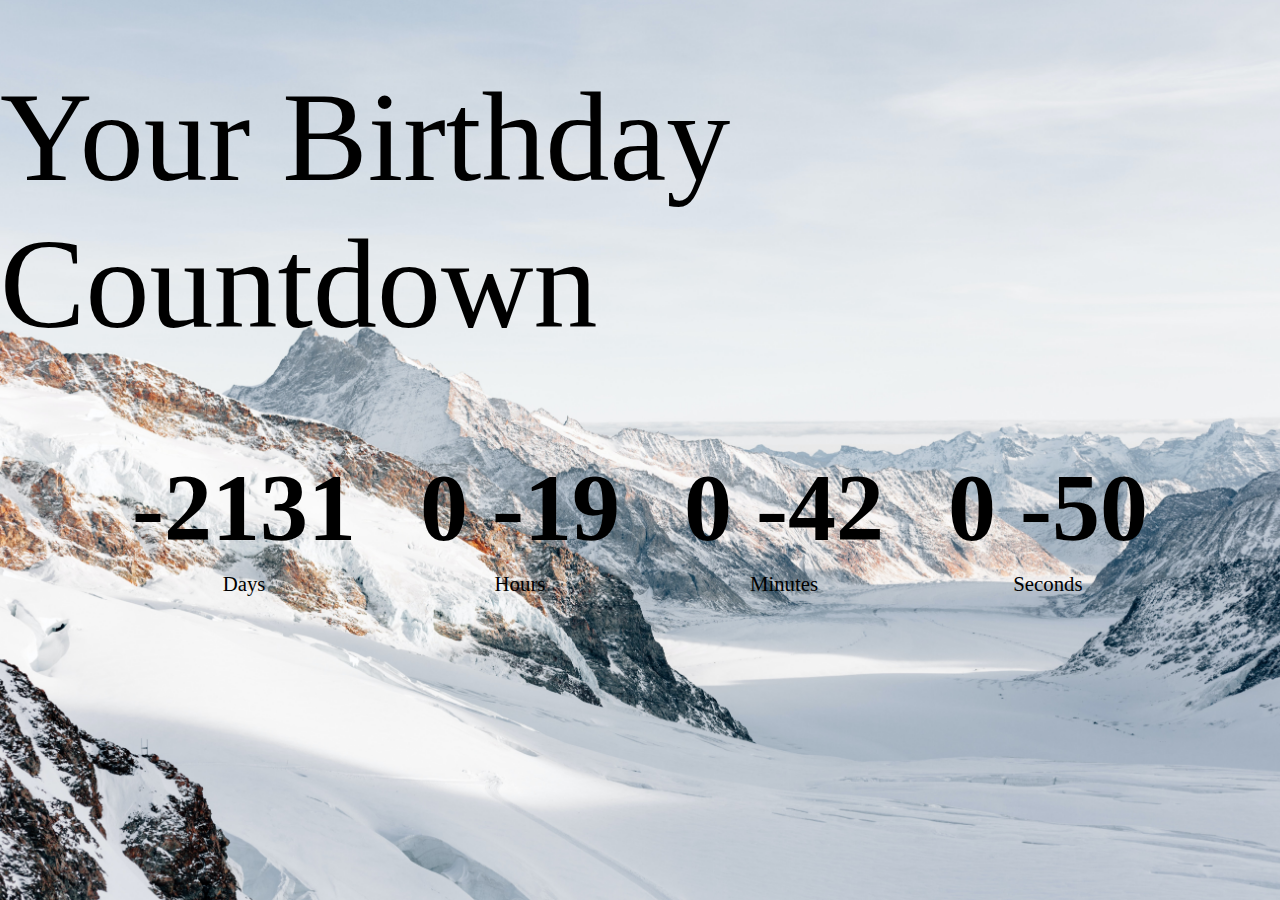
<file: Countdown Timer/index.html>
<!DOCTYPE html>
<html lang="en">
<head>
    <meta charset="UTF-8">
    <meta name="viewport" content="width=device-width, initial-scale=1.0">
    <title>Countdown Timer</title>
    <link rel="stylesheet" href="style.css">
    <script src="script.js" defer></script>
</head>
<body>
    <h1>Your Birthday Countdown</h1>
    <div class="countdown-container">
        <div class="cd-el days-container">
            <p class="big-text" id="days">0</p>
            <span>Days</span>
        </div>
        <div class="cd-el hours-container">
            <p class="big-text" id="hours">0</p>
            <span>Hours</span>
        </div>
        <div class="cd-el minutes-container">
            <p class="big-text" id="minutes">0</p>
            <span>Minutes</span>
        </div>
        <div class="cd-el seconds-container">
            <p class="big-text" id="seconds">0</p>
            <span>Seconds</span>
        </div>
    </div>
</body>
</html>
</file>
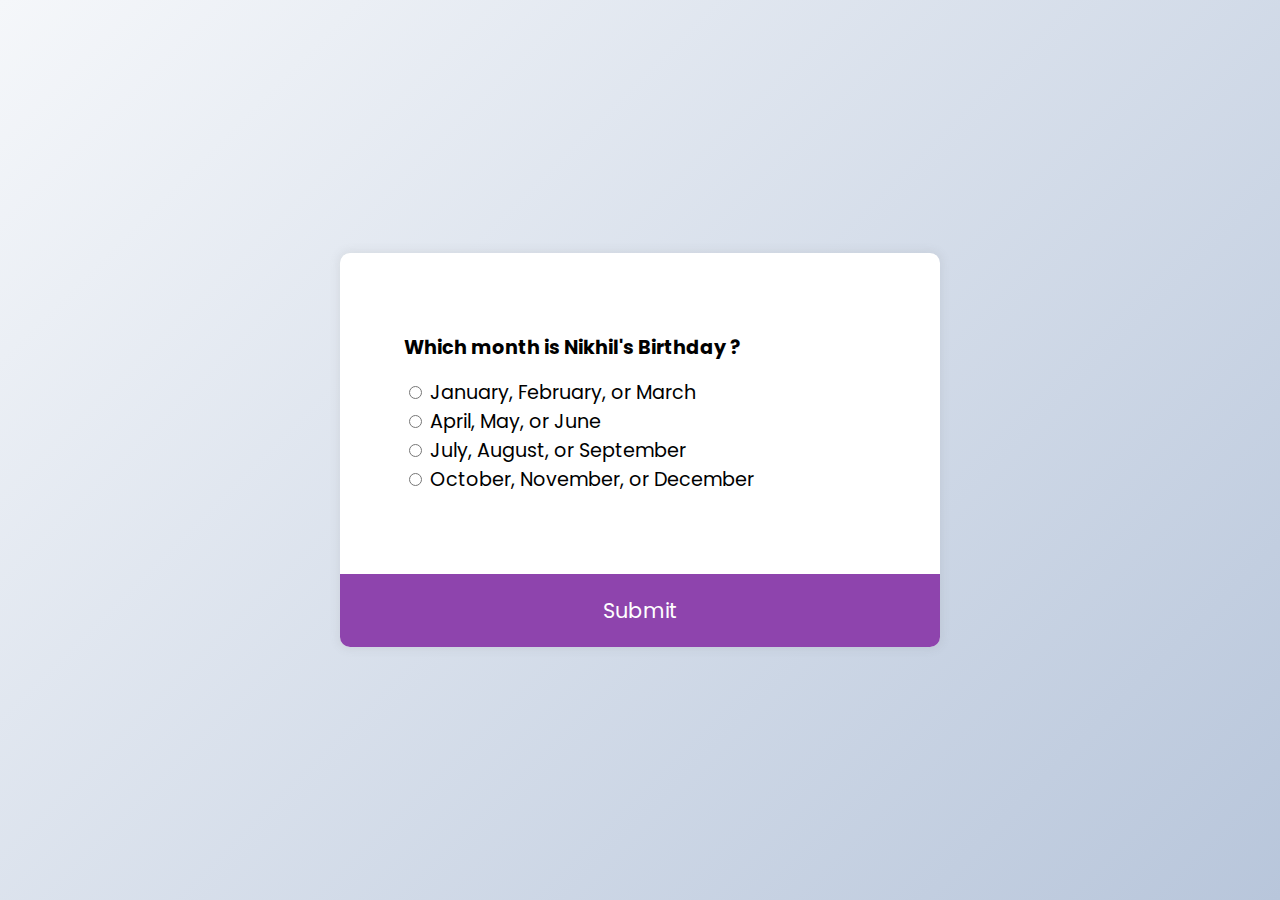
<file: Quiz App/index.html>
<!DOCTYPE html>
<html lang="en">
<head>
    <meta charset="UTF-8">
    <meta name="viewport" content="width=device-width, initial-scale=1.0">
    <title>Quiz App</title>
    <link rel="stylesheet" href="style.css">
    <script src="script.js" defer></script>
</head>
<body>
    <div class="quiz-container" id = "quiz">
        <div class="quiz-header">
            <h2 id="question">Question text</h2>
            <ul>
                <li>
                    <input type="radio" id="a" name="answer" class="answer" />
                    <label id="a_text" for="a">answer</label>
                </li>
                <li>
                    <input type="radio" id="b" name="answer" class="answer" />
                    <label id="b_text" for="a">answer</label>
                </li>
                <li>
                    <input type="radio" id="c" name="answer" class="answer" />
                    <label id="c_text" for="a">answer</label>
                </li>
                <li>
                    <input type="radio" id="d" name="answer" class="answer" />
                    <label id="d_text" for="a">answer</label>
                </li>
            </ul>
        </div>
    <button id="submit">Submit</button>
    </div>
</body>
</html>
</file>
<file: Countdown Timer/style.css>
@import url('https://fonts.googleapis.com/css2?family=Poppins:wght@200;400;600&display=swap');

*{
    box-sizing: border-box;
}

body {
    background-image: url("snow.jpg");
    background-size: cover;
    background-position: center center;
    display: flex;
    flex-direction: column;
    align-items: center;
    justify-content: center;
    min-height: 100vh;
    font-family: 'Poppins' sans-serif;
    margin: 0;
}

h1 {
    margin-top: 5rem;
    font-weight: normal;
    font-size: 8rem;
    margin-top: -15rem;
}

.countdown-container {
    display: flex;
    flex-wrap: wrap; /* Mobile Responsive*/
    /* align-items: center; */
    justify-content: center;
}

.big-text {
    font-weight:bold;
    font-size: 6rem;
    line-height: 1;
    margin: 1rem 2rem;
}

.cd-el {
    text-align: center;
}

.cd-el span {
    font-size: 1.3rem;
}
</file>
<file: Quiz App/style.css>
@import url('https://fonts.googleapis.com/css2?family=Poppins:wght@200;400;600&display=swap');

*{
    box-sizing: border-box;
}

body {
    background-color: #b8c6db;
    background-image: linear-gradient(315deg,#b8c6db 0%, #f5f7fa 100%);
    font-family: "Poppins", sans-serif;
    display: flex;
    justify-content: center;
    align-items: center;
    margin: 0;
    min-height: 100vh;
}

.quiz-container{
    background-color:#fff;
    border-radius: 10px;
    box-shadow: 0 0 10px 2px rgba(100, 100, 100, 0.1);
    overflow: hidden;
    width: 600px;
    max-width: 100%;
}

.quiz-header {
    padding: 4rem;
}

h2 {
    font-size: 1.2rem;
    margin: 1rem 0;
    font-weight: bold;
    text-align: justify;
}

ul {
    list-style-type: none;
    padding: 0;
}

ul li {
    font-size: 1.2rem;
    margin: 0;
}

ul li label {
    cursor: pointer;
}

button {
    background-color: #8e44ad;
    border: none;
    font-size: 1.3rem;
    color: white;
    font-family: inherit;
    display: block;
    width: 100%;
    cursor: pointer;
    padding: 1.3rem;
}

 button:hover {
     background-color: #440061;
 }
</file>
